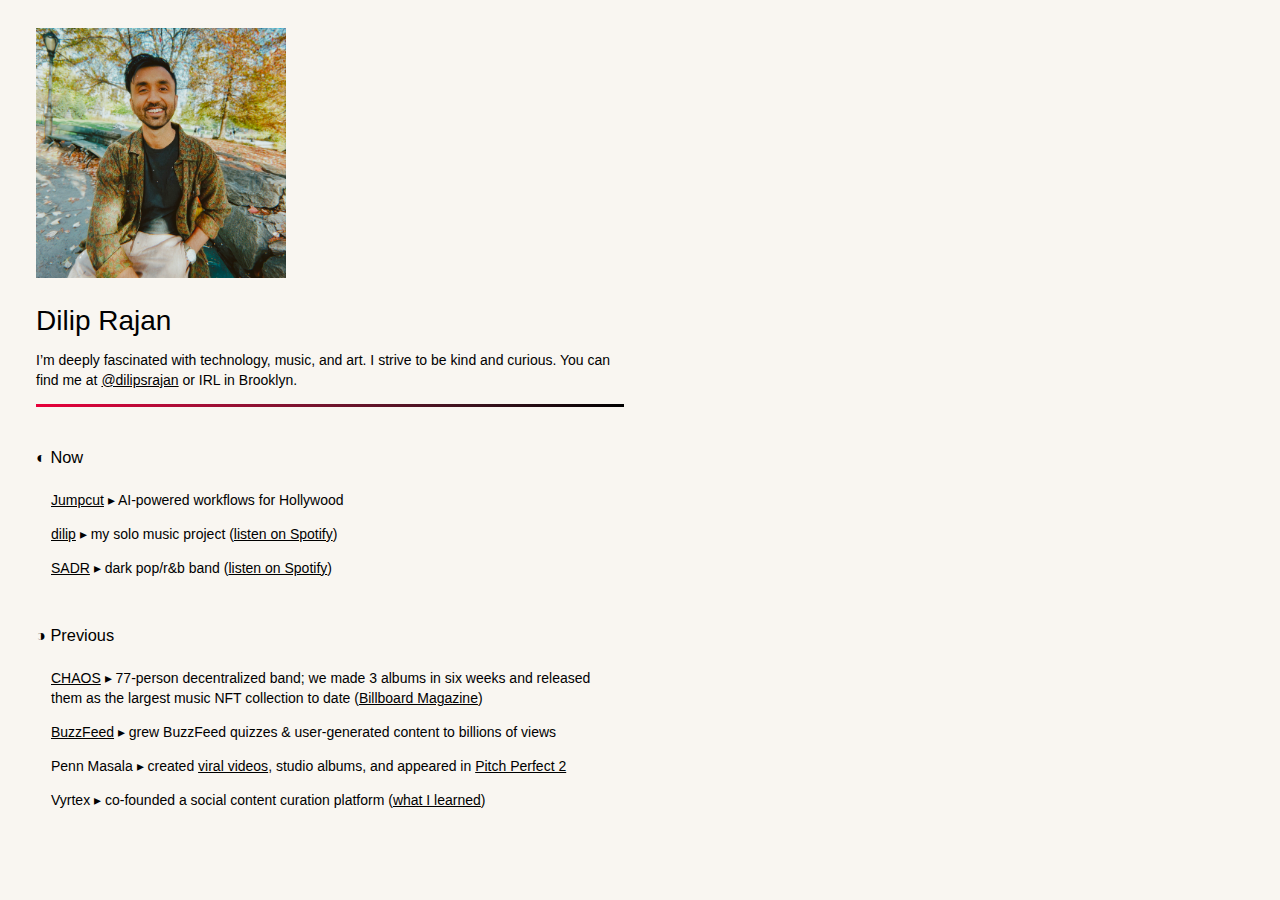
<file: index.html>
<html>
<head>
  <meta name="viewport" content="width=device-width, initial-scale=1.0">
  <meta charset="utf-8" />
  <title>Dilip Rajan</title>
  <meta name="description" content="Artist, Entrepreneur, Technologist">
  <meta name="keywords" content="dilip, rajan, buzzfeed, masala, atomic, website">
  <link rel="icon" href="dilip.JPG" />
  <link rel="canonical" href="http://diliprajan.com" />
  <link rel='stylesheet' href='css/style.css'>
  <script async src="https://www.googletagmanager.com/gtag/js?id=UA-56924534-3"></script>
  <script>
    window.dataLayer = window.dataLayer || [];
    function gtag() {dataLayer.push(arguments);}
    gtag('js', new Date());

    gtag('config', 'UA-56924534-3');
  </script>
</head>

<body>
  <main>

    <a href="nepal.html">
      <img src="dilip2.jpg" alt="Dilip Rajan" title="Dilip Rajan" class="dilip" />
    </a>

    <h1>Dilip Rajan</h1>

    <p>
      I’m deeply fascinated with technology, music, and art. I strive to be kind and curious. You can find me at <a href="https://twitter.com/DilipSRajan">@dilipsrajan</a> or IRL in Brooklyn.
    </p>

    <div class="separator"></div>

    <h3>&#9680; Now</h3>
    <ul>
      <li><span class="project"><a href="https://www.jumpcutmedia.com/">Jumpcut</a></span> &#9656; AI-powered workflows for Hollywood</li>
      <li><span class="project"><a href="https://www.dilip.band/music">dilip</a></span> &#9656; my solo music project (<a href="https://open.spotify.com/playlist/5oDQesfxm7jvCrJypU1Mcr?si=493ebfef90904671">listen on Spotify</a>)</li>
      <li><span class="project"><a href="https://symphony.to/sadr-1/life-on-loop-album">SADR</a></span> &#9656; dark pop/r&b band (<a href="https://symphony.to/sadr-1/life-on-loop-album">listen on Spotify</a>)</li>
    </ul>

    <h3>&#9681; Previous</h3>
    <ul>
      <li><span class="project"><a href="https://chaos.build/
">CHAOS</a></span> &#9656; 77-person decentralized band; we made 3 albums in six weeks and released them as the largest
        music NFT collection to date (<a
          href='https://www.billboard.com/pro/camp-chaos-songcamp-nfts-50-person-band/'>Billboard Magazine</a>)</li>
      <li><span class="project"><a href="https://en.wikipedia.org/wiki/BuzzFeed">BuzzFeed</a></span> &#9656; grew
        BuzzFeed quizzes & user-generated content to billions of views</li>
      <li><span class="project">Penn Masala</span> &#9656; created <a
          href="https://www.youtube.com/watch?v=lErtjguuvSw">viral videos</a>, studio albums, and appeared in <a
          href="https://www.imdb.com/name/nm7319923/">Pitch Perfect 2</a></li>
      <li><span class="project">Vyrtex</span> &#9656; co-founded a social content curation platform (<a href="https://medium.com/@teamvyrtex/what-we-learned-from-failing-as-first-time-founders-straight-out-of-college-43ac6888c73c
">what I learned</a>)</li>
    </ul>
  </main>
</body>
</html>
</file>
<file: css/style.css>
body { 
  max-width: 650px;
  margin-top: 0px;
  font-family: sans-serif;
  background-color: #f9f6f1;
  font-weight: 300;
  font-style: normal;
  font-size: 11pt;
  line-height: 150%;
} 


main {
max-width:42em;
padding: 2em;
line-height: 20px;
font-size: 14px;
}

h1 {
  font-weight: 300;
}

h2,h3 {
  font-weight: 400;
  margin-top: 40px;
}

.separator{
  height:3px;
  width: 100%;
  background-image: linear-gradient(to right, #e8003a, #ac0d37, #71142d, #3a121d, #000000);
  margin-bottom: 20px;
}

ul {
  list-style-type: "";
  padding-left: 15px;
}

li {
  padding-top: 0.5em;
  padding-bottom: 0.5em;
}

.project {
  font-weight: 400;
}

a, a:visited { color: black; }
a:hover { color: black; text-decoration: none; }
img.dilip { width: 250px; height: 250px; margin-bottom: 1em; }

.masonry img {
  height: 136px;
}

.lightbox-captions {
  background-color: transparent !important;
  color: black !important;
  font-weight: 400;
  font-size: 13px;
}
</file>
